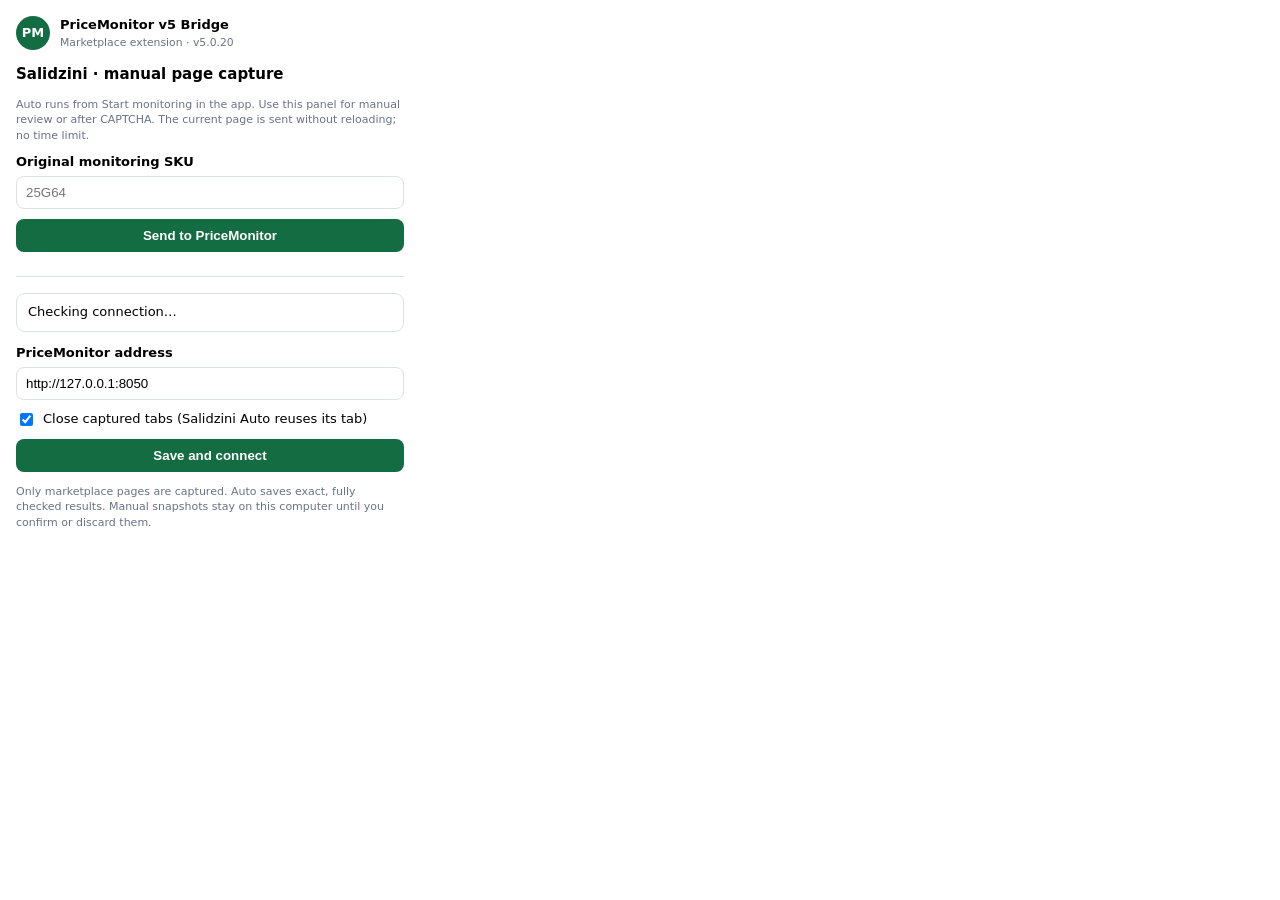
<file: edge-extension-v5/popup.html>
<!doctype html>
<html lang="en">
<head>
  <meta charset="utf-8">
  <meta name="viewport" content="width=device-width, initial-scale=1">
  <title>PriceMonitor Bridge</title>
  <link rel="stylesheet" href="popup.css">
</head>
<body>
  <header><span class="mark">PM</span><div><strong>PriceMonitor v5 Bridge</strong><small>Marketplace extension · v5.0.20</small></div></header>
  <section class="capture-panel">
    <h2>Salidzini · manual page capture</h2>
    <p>Auto runs from Start monitoring in the app. Use this panel for manual review or after CAPTCHA. The current page is sent without reloading; no time limit.</p>
    <label>Original monitoring SKU<input id="capture-model" type="text" placeholder="25G64" maxlength="100"></label>
    <button id="capture-current" type="button">Send to PriceMonitor</button>
    <div id="capture-message" role="status" aria-live="polite"></div>
    <div id="capture-queue"></div>
  </section>
  <section id="status" class="status">Checking connection…</section>
  <label>PriceMonitor address<input id="app-url" type="url" value="http://127.0.0.1:8050"></label>
  <label class="check"><input id="close-tabs" type="checkbox" checked> Close captured tabs (Salidzini Auto reuses its tab)</label>
  <button id="save" type="button">Save and connect</button>
  <p>Only marketplace pages are captured. Auto saves exact, fully checked results. Manual snapshots stay on this computer until you confirm or discard them.</p>
  <script src="popup.js"></script>
  <script src="popup-capture.js"></script>
</body>
</html>
</file>
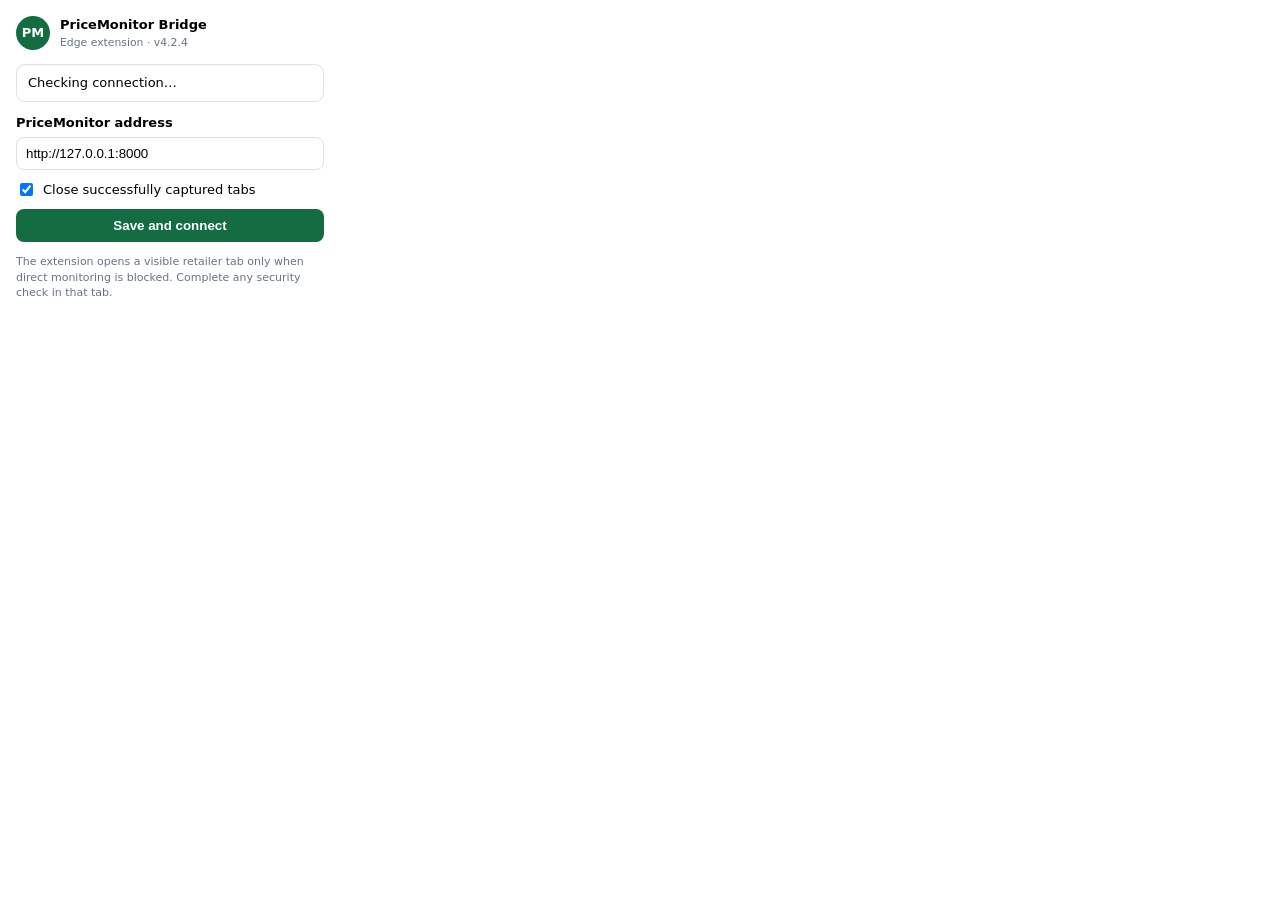
<file: edge-extension/popup.html>
<!doctype html>
<html lang="en">
<head>
  <meta charset="utf-8">
  <meta name="viewport" content="width=device-width, initial-scale=1">
  <title>PriceMonitor Bridge</title>
  <link rel="stylesheet" href="popup.css">
</head>
<body>
  <header><span class="mark">PM</span><div><strong>PriceMonitor Bridge</strong><small>Edge extension · v4.2.4</small></div></header>
  <section id="status" class="status">Checking connection…</section>
  <label>PriceMonitor address<input id="app-url" type="url" value="http://127.0.0.1:8000"></label>
  <label class="check"><input id="close-tabs" type="checkbox" checked> Close successfully captured tabs</label>
  <button id="save" type="button">Save and connect</button>
  <p>The extension opens a visible retailer tab only when direct monitoring is blocked. Complete any security check in that tab.</p>
  <script src="popup.js"></script>
</body>
</html>
</file>
<file: edge-extension-v5/popup.css>
:root { color-scheme: light dark; --brand: #146c43; --line: #dbe1ea; --muted: #687386; }
* { box-sizing: border-box; }
body { width: 420px; margin: 0; padding: 16px; font: 13px/1.4 system-ui, "Segoe UI", sans-serif; }
header { display: flex; align-items: center; gap: 10px; margin-bottom: 14px; }
header strong, header small { display: block; }
header small, p { color: var(--muted); }
.mark { width: 34px; height: 34px; display: grid; place-items: center; border-radius: 50%; background: var(--brand); color: white; font-weight: 800; }
.status { padding: 9px 11px; margin-bottom: 12px; border: 1px solid var(--line); border-radius: 9px; }
.status.connected { color: var(--brand); border-color: var(--brand); }
.status.standby { color: #805800; border-color: #d4aa3f; background: color-mix(in srgb, #ffd96a 14%, transparent); }
.status.attention, .status.disconnected { color: #a66105; }
label { display: grid; gap: 5px; margin: 10px 0; font-weight: 650; }
label.check { display: flex; align-items: center; gap: 7px; font-weight: 500; }
input[type="url"], input[type="text"] { width: 100%; padding: 8px 9px; border: 1px solid var(--line); border-radius: 8px; background: transparent; color: inherit; }
button { width: 100%; padding: 9px; border: 0; border-radius: 8px; background: var(--brand); color: white; cursor: pointer; font-weight: 700; }
p { margin: 12px 0 0; font-size: 11px; }
.capture-panel { border-bottom: 1px solid var(--line); padding-bottom: 16px; margin-bottom: 16px; }
h2 { font-size: 15px; margin: 0; } h3 { font-size: 13px; margin: 0 0 4px; }
.capture-record { margin-top: 12px; padding: 10px; border: 1px solid var(--line); border-radius: 10px; }
.capture-offers { max-height: 240px; overflow-y: auto; margin: 8px 0; }
.offer-row { display: flex; align-items: flex-start; gap: 8px; padding: 6px 0; border-bottom: 1px solid var(--line); }
.offer-row small { display: block; color: var(--muted); font-weight: normal; overflow-wrap: anywhere; }
.capture-actions { display: flex; gap: 8px; margin-top: 8px; }
button.secondary { background: transparent; color: inherit; border: 1px solid var(--line); }
button:disabled { opacity: .55; cursor: default; }
button:not(:disabled):active { transform: translateY(1px); }
.capture-error { color: #ab4e00; } #capture-message { margin-top: 8px; }
</file>
<file: edge-extension/popup.css>
:root { color-scheme: light dark; --brand: #146c43; --line: #dbe1ea; --muted: #687386; }
* { box-sizing: border-box; }
body { width: 340px; margin: 0; padding: 16px; font: 13px/1.4 system-ui, "Segoe UI", sans-serif; }
header { display: flex; align-items: center; gap: 10px; margin-bottom: 14px; }
header strong, header small { display: block; }
header small, p { color: var(--muted); }
.mark { width: 34px; height: 34px; display: grid; place-items: center; border-radius: 50%; background: var(--brand); color: white; font-weight: 800; }
.status { padding: 9px 11px; margin-bottom: 12px; border: 1px solid var(--line); border-radius: 9px; }
.status.connected { color: var(--brand); border-color: var(--brand); }
.status.attention, .status.disconnected { color: #a66105; }
label { display: grid; gap: 5px; margin: 10px 0; font-weight: 650; }
label.check { display: flex; align-items: center; gap: 7px; font-weight: 500; }
input[type="url"] { width: 100%; padding: 8px 9px; border: 1px solid var(--line); border-radius: 8px; background: transparent; color: inherit; }
button { width: 100%; padding: 9px; border: 0; border-radius: 8px; background: var(--brand); color: white; cursor: pointer; font-weight: 700; }
p { margin: 12px 0 0; font-size: 11px; }
</file>
